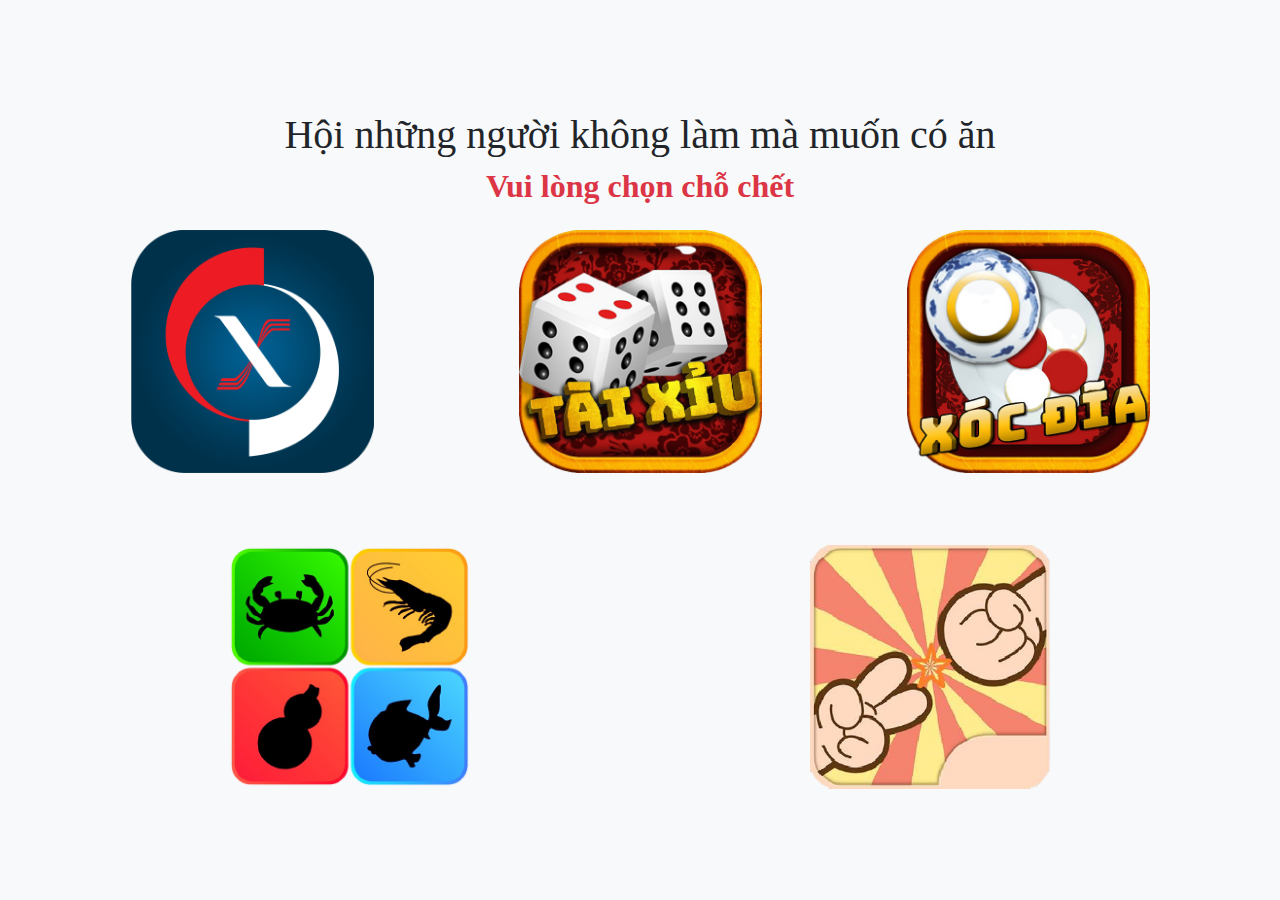
<file: index.html>
<!DOCTYPE html>
<html lang="en">

<head>
    <meta charset="UTF-8">
    <meta name="viewport" content="width=device-width, initial-scale=1.0">
    <title>TheVinh Game</title>
    <link rel="stylesheet" href="./asset/bootstrap-5.1.0-dist/css/bootstrap.min.css">
</head>

<body class="d-flex bg-light" style="height: 100vh;">
    <div class="main m-auto overflow-hidden">
        <div class="container">
            <div class="text-center mb-4">
                <h1 style="font-family: cursive">Hội những người không làm mà muốn có ăn</h1>
                <h2 style="font-family: cursive" class="fw-bold text-danger">Vui lòng chọn chỗ chết</h2>
            </div>
            <div class="row g-5 justify-content-around">
                <div class="col-6 col-sm-4 col-md-3">
                    <a href="./html/xxmb.html">
                        <img class="img-fluid" src="./asset/img/logo_xxmb.png" alt="">
                    </a>
                </div>
                <div class="col-6 col-sm-4 col-md-3">
                    <a href="./html/taixiu.html">
                        <img class="img-fluid" src="./asset/img/logo_taixiu.png" alt="">
                    </a>
                </div>
                <div class="col-6 col-sm-4 col-md-3">
                    <a href="./html/xocdia.html">
                        <img class="img-fluid" src="./asset/img/logo_xocdia.png" alt="">
                    </a>
                </div>
            </div>

            <div class="row g-5 mt-4 justify-content-around">
                <div class="col-6 col-sm-4 col-md-3">
                    <a href="./html/bautom.html">
                        <img class="img-fluid" src="./asset/img/logo_bautom.png" alt="">
                    </a>
                </div>
                <div class="col-6 col-sm-4 col-md-3">
                    <a href="./html/oantuti.html">
                        <img class="img-fluid" src="./asset/img/logo_oantuti.png" alt="">
                    </a>
                </div>
            </div>
        </div>
    </div>


    <script src="./asset/bootstrap-5.1.0-dist/js/bootstrap.min.js"></script>
</body>

</html>
</file>
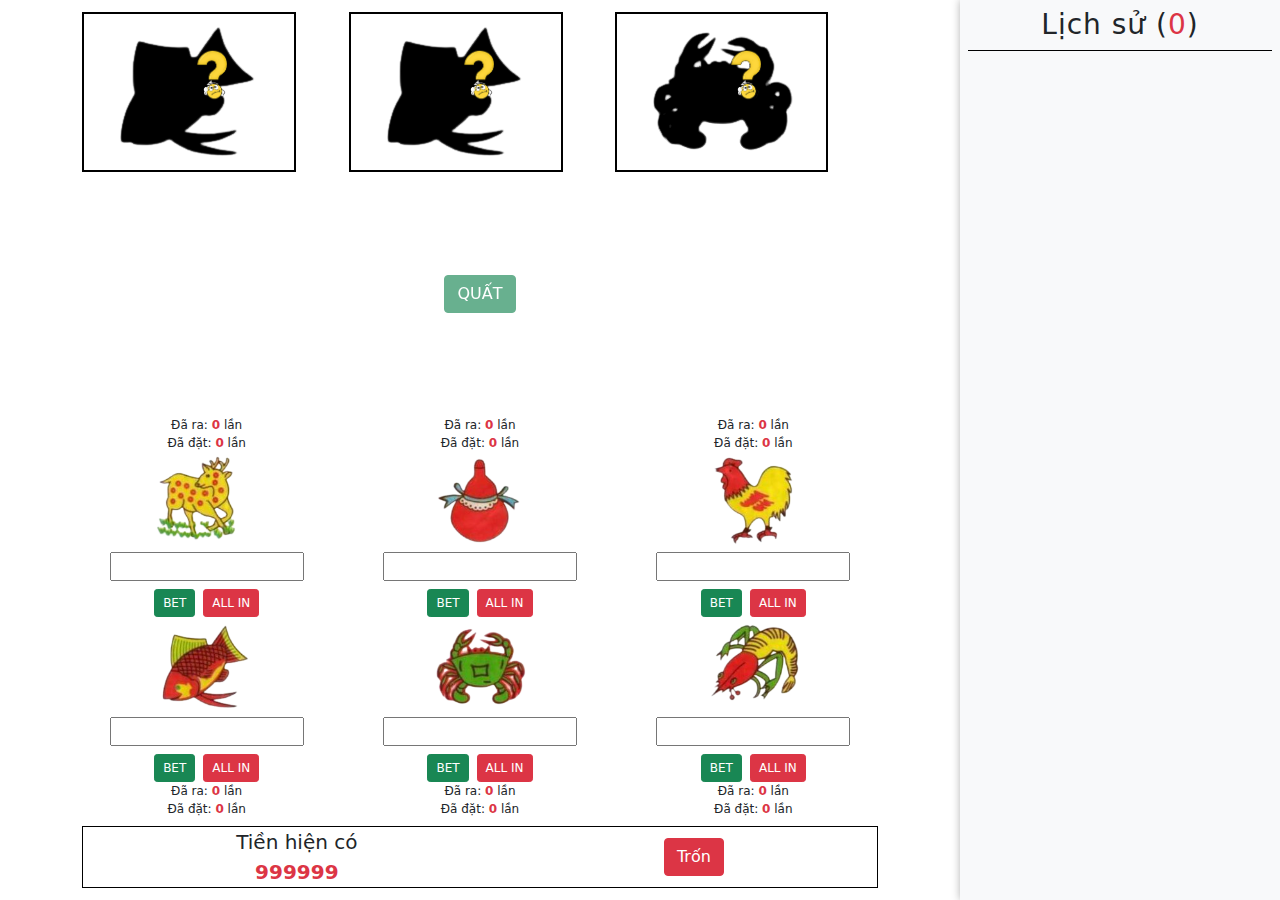
<file: html/bautom.html>
<!DOCTYPE html>
<html lang="en">

<head>
    <meta charset="UTF-8">
    <meta name="viewport" content="width=device-width, initial-scale=1.0">
    <title>Document</title>
    <link rel="stylesheet" href="../asset/bootstrap-5.1.0-dist/css/bootstrap.min.css">
    <link rel="stylesheet" href="../asset/css/bautom/index.css">
</head>

<body>
    <div class="main container-fluid container-lg">
        <div class="dashboard">
            <div class="dashboard-cpt js-cpt-dashboard row g-1">
                <div class="col-4 position-relative text-center">
                    <img src="../asset/img/bautom/huou.png" alt="" class="img-fluid unbrightness">
                    <img src="../asset/img/bautom/dauhoi.png" alt="" class="img-fluid img-temp">
                </div>
                <div class="col-4 position-relative text-center">
                    <img src="../asset/img/bautom/ga.png" alt="" class="img-fluid unbrightness">
                    <img src="../asset/img/bautom/dauhoi.png" alt="" class="img-fluid img-temp">
                </div>
                <div class="col-4 position-relative text-center">
                    <img src="../asset/img/bautom/ca.png" alt="" class="img-fluid unbrightness">
                    <img src="../asset/img/bautom/dauhoi.png" alt="" class="img-fluid img-temp">
                </div>
            </div>
            <div class="text-center position-relative">
                <div class="js-dashboard-nav ">
                    <button class="btn btn-success text-uppercase js-start-button" disabled>Quất</button>
                </div>
                <div class="notify js-notify mt-2 d-none">
                    <span class="js-notify-text">Tạm thời: </span>
                    <span class="js-money-decrease-temp text-danger"></span>
                </div>
            </div>
            <div class="dashboard-user js-dashboard-user">
                <div class="row">
                    <div class="bet-wrapper text-center col-4">
                        <span style="font-size:12px" class="d-block">Đã ra: <span
                                class="text-danger fw-bold js-count-result"></span> lần</span>
                        <span style="font-size:12px" class="d-block">Đã đặt: <span
                                class="text-danger fw-bold js-count-bet"></span> lần</span>
                        <img src="../asset/img/bautom/huou.png" alt="" class="bet-img img-fluid">
                        <div class="js-bet-step-container unbet" value="0">
                            <div class="bet-input-wrapper position-relative">
                                <input type="number" class="bet-input js-bet-input">
                                <ul class="bet-fast-list">
                                    <li data-value="1000000"
                                        class="bet-fast-button js-bet-fast-button text-danger fw-bold">+1000000</li>
                                    <li data-value="500000"
                                        class="bet-fast-button js-bet-fast-button text-danger fw-bold">+500000</li>
                                    <li data-value="100000"
                                        class="bet-fast-button js-bet-fast-button text-danger fw-bold">+100000</li>
                                </ul>
                            </div>
                            <div class="d-flex justify-content-center mt-2 ws-nowrap">
                                <button class="btn btn-success btn-sm bet-button text-uppercase js-bet-button me-2">bet</button>
                                <button class="btn btn-danger btn-sm text-uppercase bet-button js-allin-button">all in</button>
                            </div>

                        </div>
                    </div>
                    <div class="bet-wrapper text-center col-4">
                        <span style="font-size:12px" class="d-block">Đã ra: <span
                                class="text-danger fw-bold js-count-result"></span> lần</span>
                        <span style="font-size:12px" class="d-block">Đã đặt: <span
                                class="text-danger fw-bold js-count-bet"></span> lần</span>
                        <img src="../asset/img/bautom/bau.png" alt="" class="bet-img img-fluid">
                        <div class="js-bet-step-container unbet" value="1">
                            <div class="bet-input-wrapper position-relative">
                                <input type="number" class="bet-input js-bet-input">
                                <ul class="bet-fast-list">
                                    <li data-value="1000000"
                                        class="bet-fast-button js-bet-fast-button text-danger fw-bold">+1000000</li>
                                    <li data-value="500000"
                                        class="bet-fast-button js-bet-fast-button text-danger fw-bold">+500000</li>
                                    <li data-value="100000"
                                        class="bet-fast-button js-bet-fast-button text-danger fw-bold">+100000</li>
                                </ul>
                            </div>
                            <div class="d-flex justify-content-center mt-2 ws-nowrap">
                                <button class="btn btn-success btn-sm bet-button text-uppercase js-bet-button me-2">bet</button>
                                <button class="btn btn-danger btn-sm text-uppercase bet-button js-allin-button">all in</button>
                            </div>

                        </div>
                    </div>
                    <div class="bet-wrapper text-center col-4">
                        <span style="font-size:12px" class="d-block">Đã ra: <span
                                class="text-danger fw-bold js-count-result"></span> lần</span>
                        <span style="font-size:12px" class="d-block">Đã đặt: <span
                                class="text-danger fw-bold js-count-bet"></span> lần</span>
                        <img src="../asset/img/bautom/ga.png" alt="" class="bet-img img-fluid">
                        <div class="js-bet-step-container unbet" value="2">
                            <div class="bet-input-wrapper position-relative">
                                <input type="number" class="bet-input js-bet-input">
                                <ul class="bet-fast-list">
                                    <li data-value="1000000"
                                        class="bet-fast-button js-bet-fast-button text-danger fw-bold">+1000000</li>
                                    <li data-value="500000"
                                        class="bet-fast-button js-bet-fast-button text-danger fw-bold">+500000</li>
                                    <li data-value="100000"
                                        class="bet-fast-button js-bet-fast-button text-danger fw-bold">+100000</li>
                                </ul>
                            </div>
                            <div class="d-flex justify-content-center mt-2 ws-nowrap">
                                <button class="btn btn-success btn-sm bet-button text-uppercase js-bet-button me-2">bet</button>
                                <button class="btn btn-danger btn-sm text-uppercase bet-button js-allin-button">all in</button>
                            </div>

                        </div>
                    </div>
                    <div class="bet-wrapper text-center col-4">
                        <img src="../asset/img/bautom/ca.png" alt="" class="bet-img img-fluid">
                        <div class="js-bet-step-container unbet" value="3">
                            <div class="bet-input-wrapper position-relative">
                                <input type="number" class="bet-input js-bet-input">
                                <ul class="bet-fast-list">
                                    <li data-value="1000000"
                                        class="bet-fast-button js-bet-fast-button text-danger fw-bold">+1000000</li>
                                    <li data-value="500000"
                                        class="bet-fast-button js-bet-fast-button text-danger fw-bold">+500000</li>
                                    <li data-value="100000"
                                        class="bet-fast-button js-bet-fast-button text-danger fw-bold">+100000</li>
                                </ul>
                            </div>
                            <div class="d-flex justify-content-center mt-2 ws-nowrap">
                                <button class="btn btn-success btn-sm bet-button text-uppercase js-bet-button me-2">bet</button>
                                <button class="btn btn-danger btn-sm text-uppercase bet-button js-allin-button">all in</button>
                            </div>

                        </div>
                        <span style="font-size:12px" class="d-block">Đã ra: <span
                                class="text-danger fw-bold js-count-result"></span> lần</span>
                        <span style="font-size:12px" class="d-block">Đã đặt: <span
                                class="text-danger fw-bold js-count-bet"></span> lần</span>
                    </div>
                    <div class="bet-wrapper text-center col-4">
                        <img src="../asset/img/bautom/cua.png" alt="" class="bet-img img-fluid">
                        <div class="js-bet-step-container unbet" value="4">
                            <div class="bet-input-wrapper position-relative">
                                <input type="number" class="bet-input js-bet-input">
                                <ul class="bet-fast-list">
                                    <li data-value="1000000"
                                        class="bet-fast-button js-bet-fast-button text-danger fw-bold">+1000000</li>
                                    <li data-value="500000"
                                        class="bet-fast-button js-bet-fast-button text-danger fw-bold">+500000</li>
                                    <li data-value="100000"
                                        class="bet-fast-button js-bet-fast-button text-danger fw-bold">+100000</li>
                                </ul>
                            </div>
                            <div class="d-flex justify-content-center mt-2 ws-nowrap">
                                <button class="btn btn-success btn-sm bet-button text-uppercase js-bet-button me-2">bet</button>
                                <button class="btn btn-danger btn-sm text-uppercase bet-button js-allin-button">all in</button>
                            </div>

                        </div>
                        <span style="font-size:12px" class="d-block">Đã ra: <span
                                class="text-danger fw-bold js-count-result"></span> lần</span>
                        <span style="font-size:12px" class="d-block">Đã đặt: <span
                                class="text-danger fw-bold js-count-bet"></span> lần</span>
                    </div>
                    <div class="bet-wrapper text-center col-4">
                        <img src="../asset/img/bautom/tom.png" alt="" class="bet-img img-fluid">
                        <div class="js-bet-step-container unbet" value="5">
                            <div class="bet-input-wrapper position-relative">
                                <input type="number" class="bet-input js-bet-input">
                                <ul class="bet-fast-list">
                                    <li data-value="1000000"
                                        class="bet-fast-button js-bet-fast-button text-danger fw-bold">+1000000</li>
                                    <li data-value="500000"
                                        class="bet-fast-button js-bet-fast-button text-danger fw-bold">+500000</li>
                                    <li data-value="100000"
                                        class="bet-fast-button js-bet-fast-button text-danger fw-bold">+100000</li>
                                </ul>
                            </div>
                            <div class="d-flex justify-content-center mt-2 ws-nowrap">
                                <button class="btn btn-success btn-sm bet-button text-uppercase js-bet-button me-2">bet</button>
                                <button class="btn btn-danger btn-sm text-uppercase bet-button js-allin-button">all in</button>
                            </div>

                        </div>
                        <span style="font-size:12px" class="d-block">Đã ra: <span
                                class="text-danger fw-bold js-count-result"></span> lần</span>
                        <span style="font-size:12px" class="d-block">Đã đặt: <span
                                class="text-danger fw-bold js-count-bet"></span> lần</span>
                    </div>
                </div>
                <div class="user-nav mt-2">
                    <span>
                        <span class="user-money-text d-block">Tiền hiện có</span>
                        <span class="user-money js-user-money"></span>
                    </span>
                    <div class="button-group d-flex">
                        <button class="btn btn-success btn-sm d-block me-2 d-lg-none js-history-button">Xem lịch sử</button>
                        <a href="../index.html">
                            <button class="btn btn-danger d-block">Trốn</button>
                        </a>
                    </div>
                </div>
            </div>

        </div>

        <div class="overlay js-history-overlay d-none"></div>
        <div class="history js-history">
            <div class="history-head">
                <h3>Lịch sử (<span class="js-count text-danger">123</span>)</h3>
                <button
                    class="d-block d-lg-none btn btn-close p-3 position-absolute top-0 end-0 js-history-close-button"></button>
            </div>
            <div class="js-history-body">

            </div>
        </div>
    </div>

    <audio class="js-victory-audio" src="../asset/music/chienthang.mp3"></audio>
    <audio class="js-lose-audio" src="../asset/music/thuacuoc2.mp3"></audio>
    <audio class="js-main-audio" src="../asset/music/bautom.mp3"></audio>



    <script src="../asset/bootstrap-5.1.0-dist/js/bootstrap.min.js"></script>
    <script src="../asset/js/bautom.js"></script>
</body>

</html>
</file>
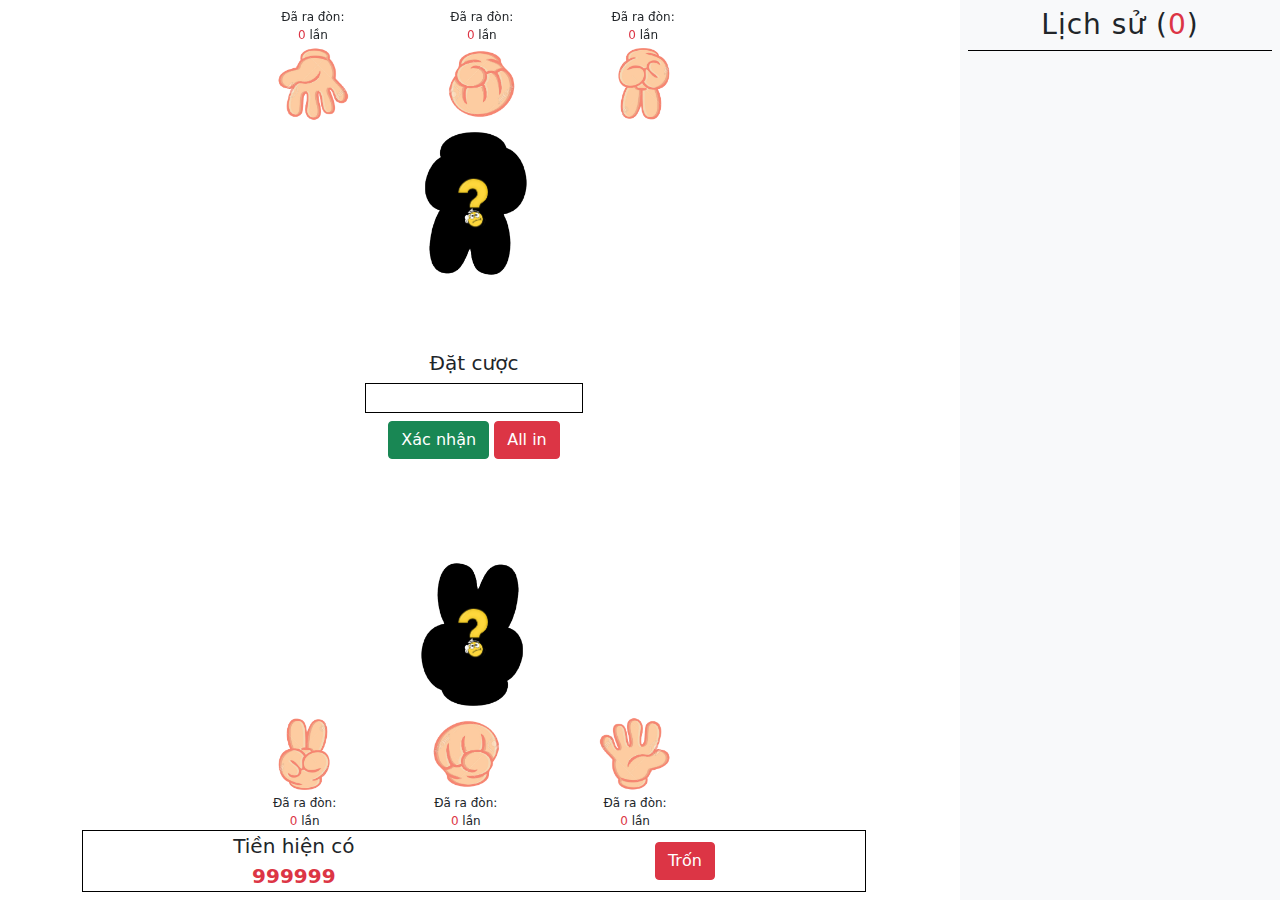
<file: html/oantuti.html>
<!DOCTYPE html>
<html lang="en">

<head>
    <meta charset="UTF-8">
    <meta name="viewport" content="width=device-width, initial-scale=1.0">
    <title>Document</title>
    <link rel="stylesheet" href="../asset/bootstrap-5.1.0-dist/css/bootstrap.min.css">
    <link rel="stylesheet" href="../asset/css/oantuti/index.css">
</head>

<body>
    <div class="main container">
        <div class="dashboard row">
            <div class="menu pt-2 pb-2">
                <div class="menu-cpt">
                    <div class="cpt-selected-container js-cpt-selected-container">
                        <img class="img-fluid img-unselect" src="../asset/img/oantuti/keo.png" alt="">
                        <img class="img-fluid logo-dau-hoi" src="../asset/img/oantuti/dauhoi.png" alt="">
                    </div>
                    <div class="nav-cpt nav-select">
                        <div class="d-flex flex-column text-center">
                            <img class="img-fluid ps-sm-5 pe-sm-5 js-cpt-hand" src="../asset/img/oantuti/keo.png" alt="">
                            <span style="font-size: 12px; transform: rotate(180deg);"><span class="text-danger js-count-cpt-selected">22</span> lần</span>
                            <span style="font-size: 12px; transform: rotate(180deg);">Đã ra đòn:</span>
                        </div>
                        <div class="d-flex flex-column text-center">
                            <img class="img-fluid ps-sm-5 pe-sm-5 js-cpt-hand" src="../asset/img/oantuti/bua.png" alt="">
                            <span style="font-size: 12px; transform: rotate(180deg);"><span class="text-danger js-count-cpt-selected">22</span> lần</span>
                            <span style="font-size: 12px; transform: rotate(180deg);">Đã ra đòn:</span>
                        </div>
                        <div class="d-flex flex-column text-center">
                            <img class="img-fluid ps-sm-5 pe-sm-5 js-cpt-hand" src="../asset/img/oantuti/bao.png" alt="">
                            <span style="font-size: 12px; transform: rotate(180deg);"><span class="text-danger js-count-cpt-selected">22</span> lần</span>
                            <span style="font-size: 12px; transform: rotate(180deg);">Đã ra đòn:</span>
                        </div>
                    </div>
                </div>

                    <div class="user-nav">
                        <span>
                            <span class="user-money-text d-block">Tiền hiện có</span>
                            <span class="user-money js-user-money">1000000</span>
                        </span>
                        <div class="button-group d-flex">
                            <button class="btn btn-success d-block me-2 d-lg-none js-history-button">Xem lịch sử</button>
                            <a href="../index.html">
                                <button class="btn btn-danger d-block">Trốn</button>
                            </a>
                        </div>
                    </div>

                <div class="menu-user">
                    <div class="user-selected-container js-user-selected-container unselect">
                        <img class="img-fluid img-unselect" src="../asset/img/oantuti/keo.png" alt="">
                        <img class="img-fluid logo-dau-hoi" src="../asset/img/oantuti/dauhoi.png" alt="">
                    </div>
                    <div class="nav-user nav-select">
                        <div class="d-flex flex-column text-center">
                            <img class="img-fluid ps-sm-5 pe-sm-5 js-user-hand" src="../asset/img/oantuti/keo.png" alt="">
                            <span style="font-size: 12px;">Đã ra đòn:</span>
                            <span style="font-size: 12px;"><span class="text-danger js-count-user-selected">0</span> lần</span>
                        </div>
                        <div class="d-flex flex-column text-center">
                            <img class="img-fluid ps-sm-5 pe-sm-5 js-user-hand" src="../asset/img/oantuti/bua.png" alt="">
                            <span style="font-size: 12px;">Đã ra đòn:</span>
                            <span style="font-size: 12px;"><span class="text-danger js-count-user-selected">0</span> lần</span>
                        </div>
                        <div class="d-flex flex-column text-center">
                            <img class="img-fluid ps-sm-5 pe-sm-5 js-user-hand" src="../asset/img/oantuti/bao.png" alt="">
                            <span style="font-size: 12px;">Đã ra đòn:</span>
                            <span style="font-size: 12px;"><span class="text-danger js-count-user-selected">0</span> lần</span>
                        </div>
                    </div>
                </div>
            </div>
            <div class="menu-bet js-menu-bet text-center">
                <h5 class="bet-title">Đặt cược</h5>
                <div class="bet-input-wrapper position-relative">
                    <input type="number" class="bet-input js-bet-input">
                    <ul class="bet-fast-list">
                        <li data-value="1000000" class="bet-fast-button js-bet-fast-button text-danger fw-bold">+1000000</li>
                        <li data-value="500000" class="bet-fast-button js-bet-fast-button text-danger fw-bold">+500000</li>
                        <li data-value="100000" class="bet-fast-button js-bet-fast-button text-danger fw-bold">+100000</li>
                    </ul>
                </div>
                <div>
                    <button class="btn btn-success m-auto mt-2 js-bet-confirm-button">Xác nhận</button>
                    <button class="btn btn-danger m-auto mt-2 js-allin-button">All in</button>
                </div>
            </div>
        </div>

        <div class="overlay js-history-overlay d-none"></div>
        <div class="history js-history">
            <div class="history-head">
                <h3>Lịch sử (<span class="js-count text-danger"></span>) </h3>
            </div>
            <div class="history-body">
            </div>
        </div>
    </div>

    <audio class="js-victory-audio" src="../asset/music/chienthang.mp3"></audio>
    <audio class="js-lose-audio" src="../asset/music/thuacuoc.mp3"></audio>

    <script src="../asset/bootstrap-5.1.0-dist/js/bootstrap.min.js"></script>
    <script src="../asset/js/oantuti.js"></script>
</body>

</html>
</file>
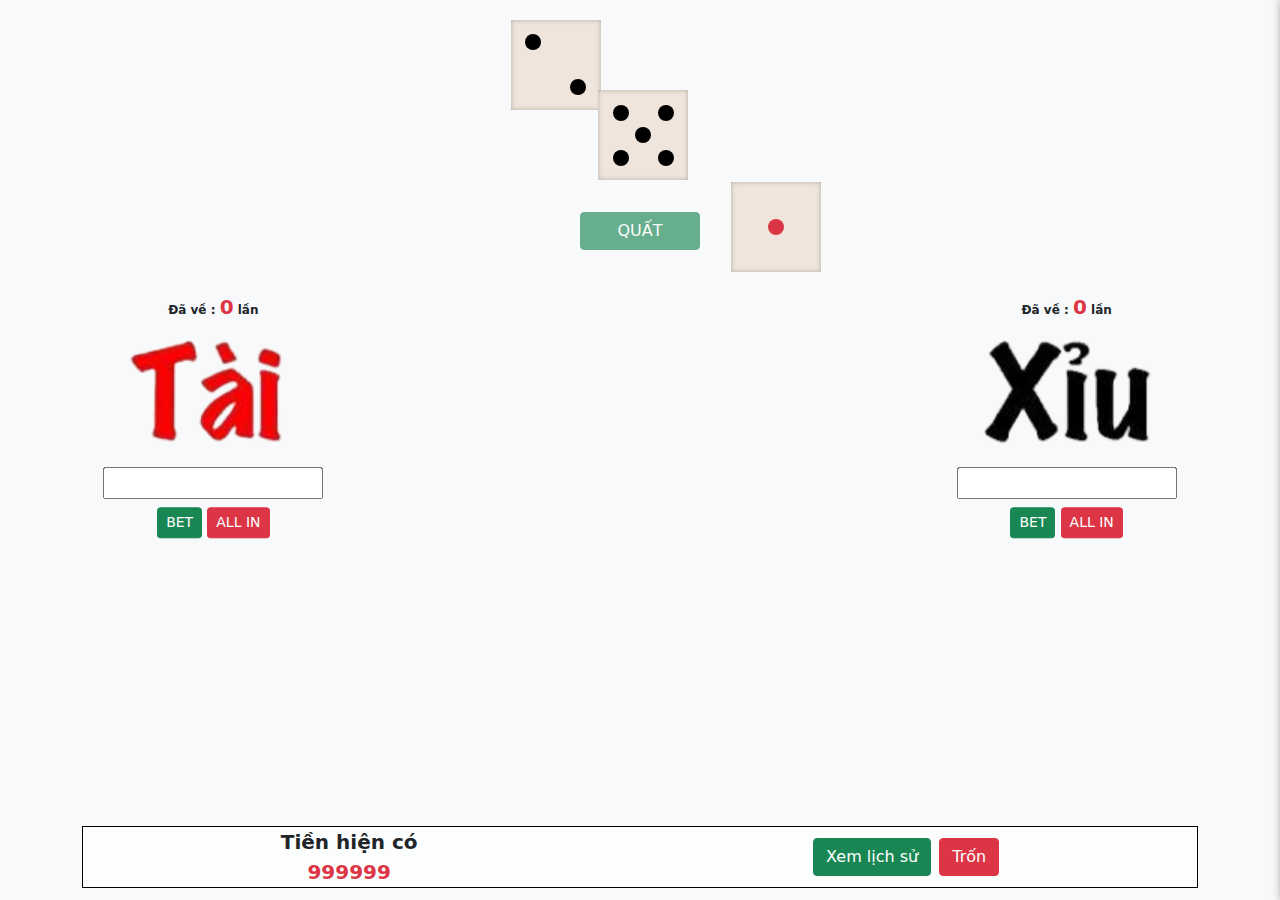
<file: html/taixiu.html>
<!DOCTYPE html>
<html lang="en">

<head>
    <meta charset="UTF-8">
    <meta name="viewport" content="width=device-width, initial-scale=1.0">
    <title>Document</title>
    <link rel="stylesheet" href="../asset/bootstrap-5.1.0-dist/css/bootstrap.min.css">
    <link rel="stylesheet" href="../asset/css/taixiu/index.css">
</head>

<body>
    <div class="main">
        <div class="dashboard">
            <div class="container-lg">
                <div class="text-center position-relative js-result-container row justify-content-center">
                    <div class="col-md-4 position-relative" style="height:200px">
                        <div class="dice" data-side="1">
                                <div class="sides side-1">
                                    <span class="dot dot-1 bg-danger"></span>
                                </div>
                                <div class="sides side-2">
                                    <span class="dot dot-1"></span>
                                    <span class="dot dot-2"></span>
                                </div>
                                <div class="sides side-3">
                                    <span class="dot dot-1"></span>
                                    <span class="dot dot-2"></span>  
                                    <span class="dot dot-3"></span>
                                </div>
                                <div class="sides side-4">
                                    <span class="dot dot-1"></span>
                                    <span class="dot dot-2"></span>  
                                    <span class="dot dot-3"></span>
                                    <span class="dot dot-4"></span>
                                </div>
                                <div class="sides side-5">
                                    <span class="dot dot-1"></span>
                                    <span class="dot dot-2"></span>  
                                    <span class="dot dot-3"></span>
                                    <span class="dot dot-4"></span>
                                    <span class="dot dot-5"></span>
                                </div>
                                <div class="sides side-6">
                                    <span class="dot dot-1 bg-danger"></span>
                                    <span class="dot dot-2 bg-danger"></span>  
                                    <span class="dot dot-3 bg-danger"></span>
                                    <span class="dot dot-4 bg-danger"></span>
                                    <span class="dot dot-5 bg-danger"></span>
                                    <span class="dot dot-6 bg-danger"></span>
                                </div>
                        </div>

                        <div class="dice" data-side="1">
                            <div class="sides side-1">
                                <span class="dot dot-1 bg-danger"></span>
                            </div>
                            <div class="sides side-2">
                                <span class="dot dot-1"></span>
                                <span class="dot dot-2"></span>
                            </div>
                            <div class="sides side-3">
                                <span class="dot dot-1"></span>
                                <span class="dot dot-2"></span>  
                                <span class="dot dot-3"></span>
                            </div>
                            <div class="sides side-4">
                                <span class="dot dot-1"></span>
                                <span class="dot dot-2"></span>  
                                <span class="dot dot-3"></span>
                                <span class="dot dot-4"></span>
                            </div>
                            <div class="sides side-5">
                                <span class="dot dot-1"></span>
                                <span class="dot dot-2"></span>  
                                <span class="dot dot-3"></span>
                                <span class="dot dot-4"></span>
                                <span class="dot dot-5"></span>
                            </div>
                            <div class="sides side-6">
                                <span class="dot dot-1 bg-danger"></span>
                                <span class="dot dot-2 bg-danger"></span>  
                                <span class="dot dot-3 bg-danger"></span>
                                <span class="dot dot-4 bg-danger"></span>
                                <span class="dot dot-5 bg-danger"></span>
                                <span class="dot dot-6 bg-danger"></span>
                            </div>
                        </div>

                        <div class="dice" data-side="1">
                            <div class="sides side-1">
                                <span class="dot dot-1 bg-danger"></span>
                            </div>
                            <div class="sides side-2">
                                <span class="dot dot-1"></span>
                                <span class="dot dot-2"></span>
                            </div>
                            <div class="sides side-3">
                                <span class="dot dot-1"></span>
                                <span class="dot dot-2"></span>  
                                <span class="dot dot-3"></span>
                            </div>
                            <div class="sides side-4">
                                <span class="dot dot-1"></span>
                                <span class="dot dot-2"></span>  
                                <span class="dot dot-3"></span>
                                <span class="dot dot-4"></span>
                            </div>
                            <div class="sides side-5">
                                <span class="dot dot-1"></span>
                                <span class="dot dot-2"></span>  
                                <span class="dot dot-3"></span>
                                <span class="dot dot-4"></span>
                                <span class="dot dot-5"></span>
                            </div>
                            <div class="sides side-6">
                                <span class="dot dot-1 bg-danger"></span>
                                <span class="dot dot-2 bg-danger"></span>  
                                <span class="dot dot-3 bg-danger"></span>
                                <span class="dot dot-4 bg-danger"></span>
                                <span class="dot dot-5 bg-danger"></span>
                                <span class="dot dot-6 bg-danger"></span>
                            </div>
                        </div>
                    </div>
                   <div>
                        <button style="width: 120px" class="btn btn-success js-start-button text-uppercase" disabled>Quất</button>
                   </div>
                </div>
    
                <div class="row bet-nav-container js-bet-nav-container ">
                    <div class="col-4 text-center bet-container">
                        <div>
                            <span class="count-result">Đã về : <span class="fs-l text-danger js-count-result">120</span> lần</span>
                            <img class="bet-img img-fluid" src="../asset/img/taixiu/tai.png" alt="">
                        </div>
                        <div class="js-bet-wrapper unbet" style="transform: translateY(50%)" data-value="1">
                            <div class="bet-input-wrapper position-relative">
                                <input type="number" class="bet-input js-bet-input">
                                <ul class="bet-fast-list">
                                    <li data-value="1000000" class="bet-fast-button js-bet-fast-button text-danger fw-bold">+1000000</li>
                                    <li data-value="500000" class="bet-fast-button js-bet-fast-button text-danger fw-bold">+500000</li>
                                    <li data-value="100000" class="bet-fast-button js-bet-fast-button text-danger fw-bold">+100000</li>
                                </ul>
                            </div>
                            <div>
                                <button class="btn btn-success btn-sm mt-2 text-uppercase js-bet-button">bet</button>
                                <button class="btn btn-danger btn-sm mt-2 text-uppercase js-allin-button">all in</button>
                            </div>
                        </div>
                    </div>
                    <div class="notify js-notify-container col-4 mt-4">
                        
                    </div>
                    <div class="col-4 text-center bet-container">
                        <div>
                            <span class="count-result">Đã về : <span class="fs-l text-danger js-count-result">120</span> lần</span>
                            <img class="bet-img img-fluid" src="../asset/img/taixiu/xiu.png" alt="">
                        </div>
                        <div class="js-bet-wrapper unbet" style="transform: translateY(50%)" data-value="0">
                            <div class="bet-input-wrapper position-relative">
                                <input type="number" class="bet-input js-bet-input">
                                <ul class="bet-fast-list">
                                    <li data-value="1000000" class="bet-fast-button js-bet-fast-button text-danger fw-bold">+1000000</li>
                                    <li data-value="500000" class="bet-fast-button js-bet-fast-button text-danger fw-bold">+500000</li>
                                    <li data-value="100000" class="bet-fast-button js-bet-fast-button text-danger fw-bold">+100000</li>
                                </ul>
                            </div>
                            <div>
                                <button class="btn btn-success btn-sm mt-2 text-uppercase js-bet-button">bet</button>
                                <button class="btn btn-danger btn-sm mt-2 text-uppercase js-allin-button">all in</button>
                            </div>
                        </div>
                    </div>
                </div>
            </div>

            <div class="container">
                <div class="row g-1 g-lg-4 js-sub-history justify-content-center">

                </div>
                <div class="user-nav mt-2">
                    <span>
                        <span class="user-money-text d-block fw-bold">Tiền hiện có</span>
                        <span class="user-money js-user-money"></span>
                    </span>
                    <div class="button-group d-flex">
                        <button class="btn btn-success d-block me-2 js-history-button">Xem lịch sử</button>
                        <a href="../index.html">
                            <button class="btn btn-danger d-block">Trốn</button>
                        </a>
                    </div>
                </div>
            </div>
            
        </div>

        <div class="overlay js-history-overlay d-none"></div>
        <div class="history js-history">
            <div class="history-head">
                <h3>Lịch sử</h3>
                <button class="btn btn-close p-3 position-absolute top-0 end-0 js-history-close-button"></button>
            </div>
            <div class="js-history-body p-2">
                
            </div>
        </div>
    </div>
    <audio class="js-main-audio" src="../asset/music/taixiu.mp3"></audio>
    <audio class="js-victory-audio" src="../asset/music/chienthang.mp3"></audio>
    <audio class="js-lose-audio" src="../asset/music/thuacuoc.mp3"></audio>
    

    <script src="../asset/bootstrap-5.1.0-dist/js/bootstrap.min.js"></script>
    <script src="../asset/js/taixiu.js"></script>

</body>

</html>
</file>
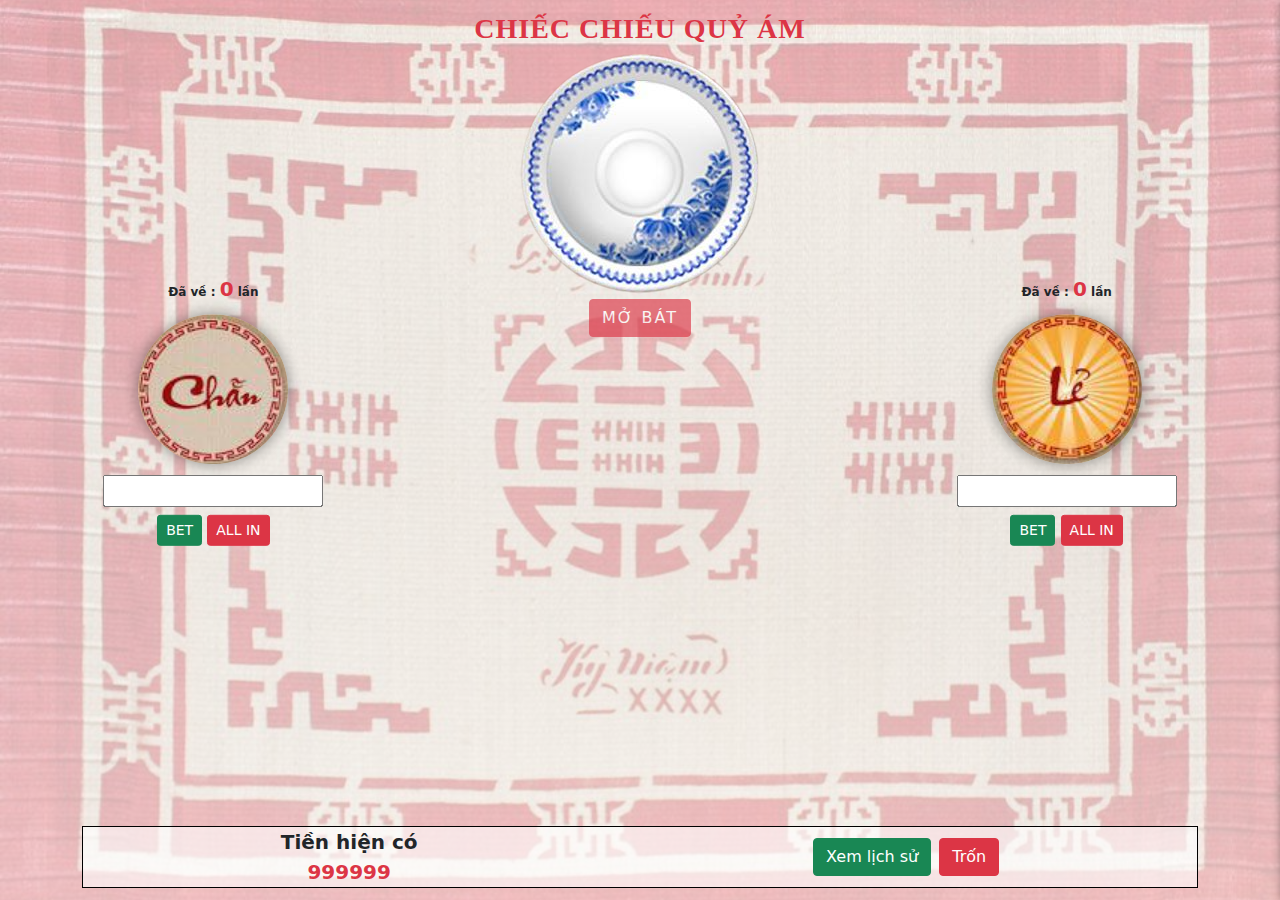
<file: html/xocdia.html>
<!DOCTYPE html>
<html lang="en">

<head>
    <meta charset="UTF-8">
    <meta name="viewport" content="width=device-width, initial-scale=1.0">
    <title>Document</title>
    <link rel="stylesheet" href="../asset/bootstrap-5.1.0-dist/css/bootstrap.min.css">
    <link rel="stylesheet" href="../asset/css/xocdia/index.css">
</head>

<body>
    <div class="main">
        <div class="dashboard">
            <div class="container-lg">
                <h3 class="background-title">Chiếc chiếu quỷ ám</h3>
                <div class="text-center position-relative js-result-container">
                    <img class="img-fluid result-un-start" src="../asset/img/xocdia/chuamo.png" alt="">
                    <button class="btn btn-danger d-block m-auto text-uppercase js-start-button start-button" disabled>mở bát</button>
                </div>
    
                <div class="row bet-nav-container js-bet-nav-container ">
                    <div class="col-4 text-center bet-container">
                        <div>
                            <span class="count-result">Đã về : <span class="fs-l text-danger js-count-result">120</span> lần</span>
                            <img class="bet-img img-fluid" src="../asset/img/xocdia/chan.png" alt="">
                        </div>
                        <div class="js-bet-wrapper unbet" style="transform: translateY(50%)" data-value="0">
                            <div class="bet-input-wrapper position-relative">
                            <input type="number" class="bet-input js-bet-input">
                                <ul class="bet-fast-list">
                                    <li data-value="1000000" class="bet-fast-button js-bet-fast-button text-danger fw-bold">+1000000</li>
                                    <li data-value="500000" class="bet-fast-button js-bet-fast-button text-danger fw-bold">+500000</li>
                                    <li data-value="100000" class="bet-fast-button js-bet-fast-button text-danger fw-bold">+100000</li>
                                </ul>
                            </div>
                            <div>
                                <button class="btn btn-success btn-sm mt-2 text-uppercase js-bet-button">bet</button>
                                <button class="btn btn-danger btn-sm mt-2 text-uppercase js-allin-button">all in</button>
                            </div>
                        </div>
                    </div>
                    <div class="notify js-notify-container col-4 mt-4">
                        
                    </div>
                    <div class="col-4 text-center bet-container">
                        <div>
                            <span class="count-result">Đã về : <span class="fs-l text-danger js-count-result">120</span> lần</span>
                            <img class="bet-img img-fluid" src="../asset/img/xocdia/le.png" alt="">
                        </div>
                        <div class="js-bet-wrapper unbet" style="transform: translateY(50%)" data-value="1">
                            <div class="bet-input-wrapper position-relative">
                                <input type="number" class="bet-input js-bet-input">
                                <ul class="bet-fast-list">
                                    <li data-value="1000000" class="bet-fast-button js-bet-fast-button text-danger fw-bold">+1000000</li>
                                    <li data-value="500000" class="bet-fast-button js-bet-fast-button text-danger fw-bold">+500000</li>
                                    <li data-value="100000" class="bet-fast-button js-bet-fast-button text-danger fw-bold">+100000</li>
                                </ul>
                            </div>
                            <div>
                                <button class="btn btn-success btn-sm mt-2 text-uppercase js-bet-button">bet</button>
                                <button class="btn btn-danger btn-sm mt-2 text-uppercase js-allin-button">all in</button>
                            </div>
                        </div>
                    </div>
                </div>
            </div>

            <div class="container">
                <div class="row g-1 g-lg-4 js-sub-history">

                </div>
                <div class="user-nav mt-2">
                    <span>
                        <span class="user-money-text d-block fw-bold">Tiền hiện có</span>
                        <span class="user-money js-user-money"></span>
                    </span>
                    <div class="button-group d-flex">
                        <button class="btn btn-success d-block me-2 js-history-button">Xem lịch sử</button>
                        <a href="../index.html">
                            <button class="btn btn-danger d-block">Trốn</button>
                        </a>
                    </div>
                </div>
            </div>
            
        </div>

        <div class="overlay js-history-overlay d-none"></div>
        <div class="history js-history">
            <div class="history-head">
                <h3>Lịch sử</h3>
                <button class="btn btn-close p-3 position-absolute top-0 end-0 js-history-close-button"></button>
            </div>
            <div class="js-history-body p-2">
                
            </div>
        </div>
    </div>
    <audio class="js-main-audio" src="../asset/music/dapbat.mp3"></audio>
    <audio class="js-lose-audio" src="../asset/music/thuacuoc2.mp3"></audio>
    <audio class="js-victory-audio" src="../asset/music/chienthang.mp3"></audio>
    

    <script src="../asset/bootstrap-5.1.0-dist/js/bootstrap.min.js"></script>
    <script src="../asset/js/xocdia.js"></script>

</body>

</html>
</file>
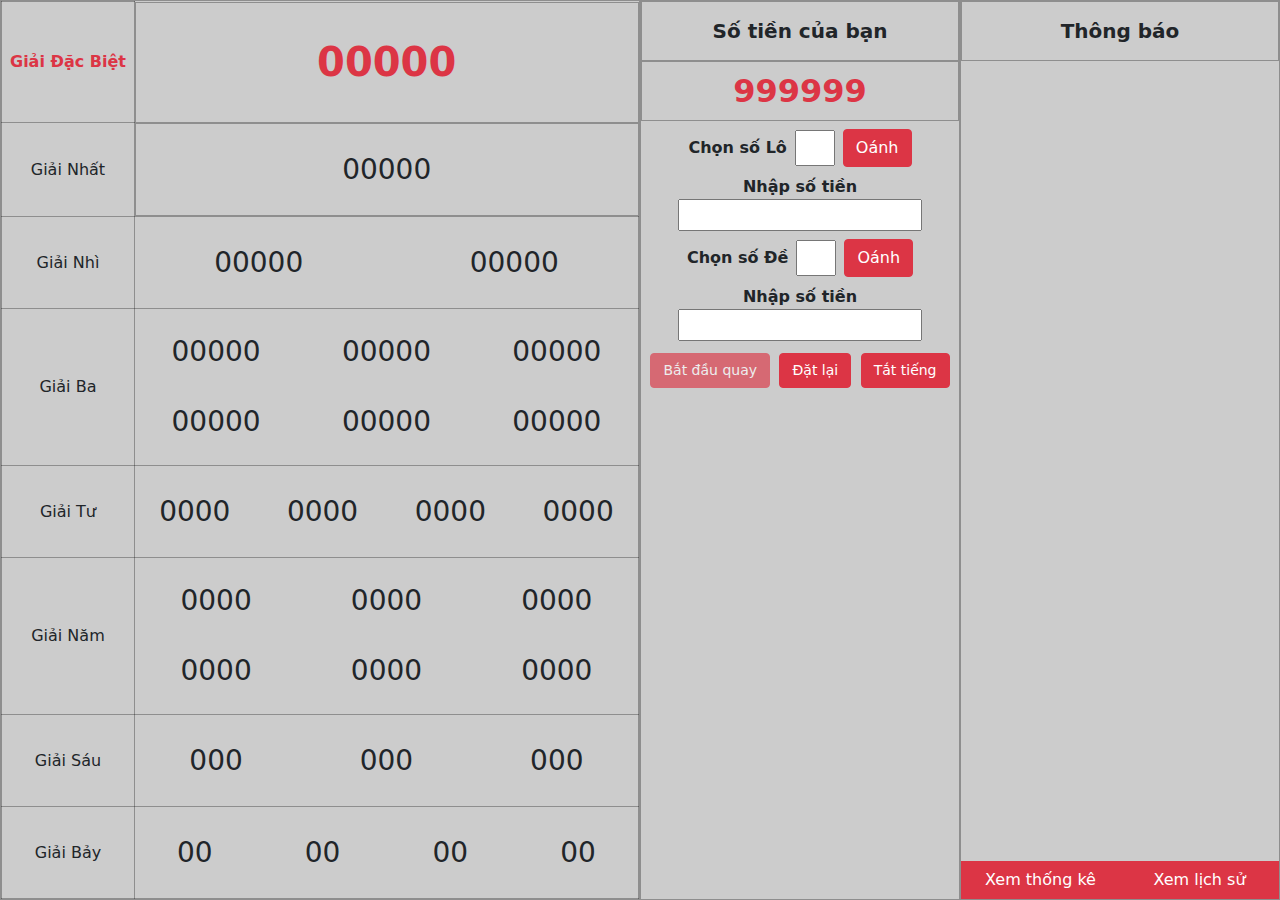
<file: html/xxmb.html>
<!DOCTYPE html>
<html lang="en">

<head>
    <meta charset="UTF-8">
    <meta name="viewport" content="width=device-width, initial-scale=1.0">
    <title>Document</title>
    <link rel="stylesheet" href="../asset/bootstrap-5.1.0-dist/css/bootstrap.min.css">
    <link rel="stylesheet" href="../asset/css/xxmb/xxmb.css">
</head>

<body>
    <div class="main container-fluid pe-0 ps-0">
        <div class="row g-0 h-100">
            <div class="col-lg-6 text-center border-me tab-1">
                <table class="table bang-quay-giai h-100">
                    <thead>
                        <tr>
                            <td class="position-relative">
                                <span class="bqg-label bqg-gdb dkm d-none d-sm-block">giải đặc biệt</span>
                                <span class="bqg-label bqg-gdb dkm d-block d-sm-none">giải ĐB</span>
                                <span class="bqg-label bqg-gdb d-none d-sm-block invisible">giải đặc biệt</span>
                                <span class="bqg-label bqg-gdb d-block d-sm-none invisible">giải ĐB</span>
                            </td>
                            <td class="d-flex h-100">
                                <span class="bqg-kq bqg-gdb m-auto">00000</span>
                            </td>
                        </tr>
                        <tr>
                            <td class="position-relative">
                                <span class="bqg-label dkm d-none d-sm-block">giải nhất</span>
                                <span class="bqg-label dkm d-block d-sm-none">giải 1</span>
                            </td>
                            <td class="d-flex h-100">
                                <span class="bqg-kq m-auto">00000</span>
                            </td>
                        </tr>
                        <tr>
                            <td class="position-relative">
                                <span class="bqg-label dkm d-none d-sm-block">giải nhì</span>
                                <span class="bqg-label dkm d-block d-sm-none">giải 2</span>
                            </td>
                            <td>
                                <div class="row bqg-wrapper">
                                    <span class="bqg-kq col-6">00000</span>
                                    <span class="bqg-kq col-6">00000</span>
                                </div>
                            </td>
                        </tr>
                        <tr>
                            <td class="position-relative">
                                <span class="bqg-label dkm d-none d-sm-block">giải ba</span>
                                <span class="bqg-label dkm d-block d-sm-none">giải 3</span>
                            </td>
                            <td>
                                <div class="row bqg-wrapper">
                                    <span class="bqg-kq col-4">00000</span>
                                    <span class="bqg-kq col-4">00000</span>
                                    <span class="bqg-kq col-4">00000</span>
                                    <span class="bqg-kq col-4">00000</span>
                                    <span class="bqg-kq col-4">00000</span>
                                    <span class="bqg-kq col-4">00000</span>
                                </div>
                            </td>
                        </tr>
                        <tr>
                            <td class="position-relative">
                                <span class="bqg-label dkm d-none d-sm-block">giải tư</span>
                                <span class="bqg-label dkm d-block d-sm-none">giải 4</span>
                            </td>
                            <td>
                                <div class="row bqg-wrapper">
                                    <span class="bqg-kq col-6 col-lg-3">0000</span>
                                    <span class="bqg-kq col-6 col-lg-3">0000</span>
                                    <span class="bqg-kq col-6 col-lg-3">0000</span>
                                    <span class="bqg-kq col-6 col-lg-3">0000</span>
                                </div>
                            </td>
                        </tr>
                        <tr>
                            <td class="position-relative">
                                <span class="bqg-label dkm d-none d-sm-block">giải năm</span>
                                <span class="bqg-label dkm d-block d-sm-none">giải 5</span>
                            </td>
                            <td>
                                <div class="row bqg-wrapper">
                                    <span class="bqg-kq col-4">0000</span>
                                    <span class="bqg-kq col-4">0000</span>
                                    <span class="bqg-kq col-4">0000</span>
                                    <span class="bqg-kq col-4">0000</span>
                                    <span class="bqg-kq col-4">0000</span>
                                    <span class="bqg-kq col-4">0000</span>
                                </div>
                            </td>
                        </tr>
                        <tr>
                            <td class="position-relative">
                                <span class="bqg-label dkm d-none d-sm-block">giải sáu</span>
                                <span class="bqg-label dkm d-block d-sm-none">giải 6</span>
                            </td>
                            <td>
                                <div class="row bqg-wrapper">
                                    <span class="bqg-kq col-4">000</span>
                                    <span class="bqg-kq col-4">000</span>
                                    <span class="bqg-kq col-4">000</span>
                                </div>
                            </td>
                        </tr>
                        <tr>
                            <td class="position-relative">
                                <span class="bqg-label dkm d-none d-sm-block">giải bảy</span>
                                <span class="bqg-label dkm d-block d-sm-none">giải 7</span>
                            </td>
                            <td>
                                <div class="row bqg-wrapper">
                                    <span class="bqg-kq col-3">00</span>
                                    <span class="bqg-kq col-3">00</span>
                                    <span class="bqg-kq col-3">00</span>
                                    <span class="bqg-kq col-3">00</span>
                                </div>
                            </td>
                        </tr>
                    </thead>
                </table>
            </div>
    
            <div class="col-lg-3 border-me tab-2">
                <div class="menu">
                    <div class="menu-user-money">
                        <span>Số tiền của bạn</span>
                    </div>
                    <div class="menu-user-money">
                        <span class="text-danger js-my-money" style="font-size: 32px;"></span>
                    </div>
                    <div class="menu-oanh mt-2">
                        <div class="menu-chon-so">
                            <label for="soLo">Chọn số Lô</label>
                            <input type="number" id="soLo" min="0" max="99" maxlength="2">
                            <button class="btn btn-danger js-lo-confirm-button">Oánh</button>
                        </div>
                        <div class="menu-nhap-tien mt-0 mt-md-2">
                            <label for="tienOanhLo" class="d-block">Nhập số tiền</label>
                            <input type="number" id="tienOanhLo">
                        </div>
                    </div>
                    <div class="menu-oanh mt-2">
                        <div class="menu-chon-so">
                            <label for="soDe">Chọn số Đề</label>
                            <input type="number" id="soDe" min="0" max="99" maxlength="2">
                            <button class="btn btn-danger js-de-confirm-button">Oánh</button>
                        </div>
                        <div class="menu-nhap-tien mt-0 mt-md-2">
                            <label for="tienOanhDe" class="d-block">Nhập số tiền</label>
                            <input type="number" id="tienOanhDe">
                        </div>
                    </div>
                    <div class="menu-button-group">
                        <button class="btn btn-danger js-start-button" disabled>Bắt đầu quay</button>
                        <button class="btn btn-danger js-reset-button">Đặt lại</button>
                        <button class="btn btn-danger js-volumn-button">Tắt tiếng</button>
                    </div>
                    <div class="js-dsldo-container mt-2 text-center d-none">
                        
                    </div>

                    <div class="js-dsddo-container mt-2 text-center d-none">
                        <span class=dsddo-label>
                            Danh sách Đề đã oánh
                        </span>
                        <div class="js-dsddo-list row text-danger justify-content-center">
                           
                        </div>
                    </div>
                    
                </div>
            </div>
    
            <div class="col-lg-3 border-me position-relative tab-3" style="min-height: 200px;">
                <div class="notify">
                    <div class="notify-title">
                        <span>Thông báo</span>
                    </div>
                    <div class="mt-3 js-money-decrease-temp-container d-none">
                        <span class="notify-label js-notify-decrease-temp-text">Tạm thời</span>
                        <span class="notify-number js-notify-decrease-temp-money">0</span>
                    </div>
                    <div class="js-tbtl mt-3 d-none">
                        
                    </div>
                    <div class="js-tbtd mt-3 d-none">

                    </div>

                    <div class="notify-button-group">
                        <button class="btn btn-danger js-btk-button">Xem thống kê</button>
                        <button class="btn btn-danger js-bls-button">Xem lịch sử</button>
                    </div>
                </div>
            </div>
        </div>

        <div class="table-group row g-0 d-none">
            <div class="overlay js-overlay d-none"></div>
            <div class="table-group-1 col-md-6 offset-md-6 d-none position-relative">
                <table class="table" id="bls">
                    <caption class="table-close-button">X</caption>
                    <thead>
                        <tr class="table-head">
                            <th colspan="5">Lịch sử chơi gần đây</th>
                        </tr>
                        <tr class="column-head">
                            <th>#</th>
                            <th>Thời gian</th>
                            <th>Lô đã oánh</th>
                            <th>Đề đã oánh</th>
                            <th>Tiền lãi</th>
                        </tr>
                    </thead>
                    <tbody>
                    </tbody>
                </table>
            </div>
            			
            <div class="table-group-2 col-md-6 d-none">
                <table class="table col-md-6 position-relative" id="btk">
                    <caption class="table-close-button">X</caption>
                    <thead>
                        <tr class="table-head">
                            <th colspan="5">Số lần quay giải: <span class="slqg">10</span></th>
                        </tr>
                        <tr class="column-head">
                            <th>Bộ số</th>
                            <th>Số lần ra Lô</th>
                            <th>Ra liên tiếp</th>
                            <th>Số vòng chưa ra Lô</th>
                            <th>Số lần ra Đề</th>
                        </tr>
                    </thead>
                    <tbody>
                    </tbody>
                </table>
            </div>

            <div class="table-group-3 col-md-3 d-none">
                <table class="table" id="btkrin">
                    <thead>
                        <tr class="table-head">
                            <th colspan="3">Ra ít nhất</th>
                        </tr>
                        <tr class="column-head">
                            <th>#</th>
                            <th>Bộ số</th>
                            <th>Số lần</th>
                        </tr>
                    </thead>
                    <tbody>
                        
                    </tbody>
                </table>
    
                <table class="table" id="btkrnn">
                    <thead>
                        <tr class="table-head">
                            <th colspan="3">Ra nhiều nhất</th>
                        </tr>
                        <tr class="column-head">
                            <th>#</th>
                            <th>Bộ số</th>
                            <th>Số lần</th>
                        </tr>
                    </thead>
                    <tbody>
                        
                    </tbody>
                </table>
    
                <table class="table" id="btklk">
                    <thead>
                        <tr class="table-head">
                            <th colspan="2">Lô khan</th>
                        </tr>
                        <tr class="column-head">
                            <th>Bộ số</th>
                            <th>Số vòng chưa ra</th>
                        </tr>
                    </thead>
                    <tbody>

                    </tbody>
                </table>

                <table class="table" id="btklr">
                    <thead>
                        <tr class="table-head">
                            <th colspan="2">Lô rơi</th>
                        </tr>
                        <tr class="column-head">
                            <th>Ra trên 2 lần liên tiếp</th>
                        </tr>
                    </thead>
                    <tbody>
                        
                    </tbody>
                </table>
            </div>
                
        </div>
    </div>

    

    <audio class="js-audioBackGround" src="../asset/music/Xo-So-Mien-Bac-Nhac-Chuong-V-A-V-A.mp3"></audio>
    <audio class="js-audioWin" src="../asset/music/Tieng-vo-tay-www_tiengdong_com.mp3"></audio>
    <script src="../asset/bootstrap-5.1.0-dist/js/bootstrap.min.js"></script>
    <script src="../asset/js/xxmb.js"></script>

</body>

</html>
</file>
<file: asset/css/bautom/index.css>
input::-webkit-outer-spin-button,
input::-webkit-inner-spin-button {
  -webkit-appearance: none;
  margin: 0;
}

a {
  text-decoration: none;
}

.overlay {
  position: fixed;
  top: 0;
  right: 0;
  left: 0;
  bottom: 0;
  background-color: rgba(0, 0, 0, 0.4);
}

.ws-nowrap {
  white-space: nowrap;
}

body {
  height: 100vh;
  overflow-x: hidden;
  overflow-y: auto;
}

.unbrightness {
  -webkit-filter: brightness(0);
          filter: brightness(0);
}

.dashboard {
  display: -webkit-box;
  display: -ms-flexbox;
  display: flex;
  padding: 12px 0;
  margin-right: 320px;
  position: relative;
  height: 100vh;
  -webkit-box-pack: justify;
      -ms-flex-pack: justify;
          justify-content: space-between;
  -webkit-box-orient: vertical;
  -webkit-box-direction: normal;
      -ms-flex-direction: column;
          flex-direction: column;
}

.dashboard .user-nav {
  -webkit-box-ordinal-group: 2;
      -ms-flex-order: 1;
          order: 1;
  display: -webkit-box;
  display: -ms-flexbox;
  display: flex;
  -ms-flex-pack: distribute;
      justify-content: space-around;
  -webkit-box-align: center;
      -ms-flex-align: center;
          align-items: center;
  border: 1px solid #000;
  text-align: center;
  font-size: 20px;
}

.dashboard .user-nav .user-money {
  font-weight: bold;
  color: var(--bs-red);
}

.dashboard-cpt img {
  border: 2px solid #f1f1f1;
}

.dashboard-cpt .img-temp {
  position: absolute;
  width: 60px;
  top: 40%;
  right: 50%;
  -webkit-transform: translate(50%, -50%);
          transform: translate(50%, -50%);
  border: none;
}

.dashboard-user .bet-button {
  font-size: 12px;
}

.dashboard-user .return-button {
  font-size: 12px;
  display: block;
  margin: auto;
  padding: 4px 8px;
}

.dashboard-user .bet-img {
  height: 100px;
}

.dashboard-user .bet-money {
  color: var(--bs-red);
  font-weight: bold;
  font-size: 18px;
}

.bet-input-wrapper {
  display: inline-block;
}

.bet-input-wrapper .bet-input {
  padding: 2px 8px;
  font-size: 14px;
  width: 100%;
}

.bet-input-wrapper .bet-fast-list {
  position: absolute;
  bottom: 100%;
  left: 50%;
  -webkit-transform: translateX(-50%);
          transform: translateX(-50%);
  list-style: none;
  background: #fff;
  width: 100%;
  padding-left: 0;
  text-align: left;
  margin-bottom: 0;
  display: none;
}

.bet-input-wrapper .bet-fast-button {
  border: 1px solid #767676;
  padding: 4px 12px;
  cursor: pointer;
}

.bet-input-wrapper:hover .bet-fast-list {
  display: block;
}

.notify span {
  font-size: 20px;
  font-weight: bold;
}

.history {
  width: 320px;
  -webkit-transition: all 0.3s linear;
  transition: all 0.3s linear;
  position: absolute;
  top: 0;
  right: 0;
  bottom: 0;
  overflow: auto;
  background-color: var(--bs-light);
  padding: 8px;
  -webkit-box-shadow: 0 0 8px rgba(0, 0, 0, 0.3);
          box-shadow: 0 0 8px rgba(0, 0, 0, 0.3);
}

.history.is-open {
  -webkit-transform: translateX(0);
          transform: translateX(0);
}

.history .history-head {
  text-align: center;
  border-bottom: 1px solid #000;
}

.history .history-head h3 {
  letter-spacing: 1px;
}

.history .history-item {
  display: -webkit-box;
  display: -ms-flexbox;
  display: flex;
  -webkit-box-align: end;
      -ms-flex-align: end;
          align-items: flex-end;
  text-align: center;
}

.history .history-item span {
  font-weight: bold;
}

.history .history-item .history-img {
  width: 40px;
}

.history .history-item .history-result span {
  display: block;
  font-size: 12px;
}

.history .history-item .history-result img {
  width: 100px;
}

/* ------------- Reponsive ------------------ */
@media (max-width: 991px) {
  .history {
    -webkit-transform: translateX(100%);
            transform: translateX(100%);
  }
  .dashboard {
    margin-right: 0;
  }
}

@media (max-width: 575px) {
  .dashboard-user .bet-img {
    height: 80px;
  }
}
/*# sourceMappingURL=index.css.map */
</file>
<file: asset/css/oantuti/index.css>
input::-webkit-outer-spin-button,
input::-webkit-inner-spin-button {
  -webkit-appearance: none;
  margin: 0;
}

body {
  height: 100vh;
  overflow-x: hidden;
  overflow-y: auto;
}

input[type=number] {
  -moz-appearance: textfield;
}

a {
  text-decoration: none;
}

.overlay {
  position: fixed;
  top: 0;
  right: 0;
  left: 0;
  bottom: 0;
  background-color: rgba(0, 0, 0, 0.4);
}

.dashboard {
  margin-right: 320px;
  position: relative;
}

.dashboard .menu-bet {
  position: absolute;
  top: 45%;
  left: 50%;
  -webkit-transform: translate(-50%, -50%);
          transform: translate(-50%, -50%);
}

.dashboard .menu-bet .bet-money {
  color: var(--bs-danger);
  font-size: 28px;
}

.dashboard .menu-bet input {
  border: 1px solid #000;
  padding: 2px 8px;
}

.menu {
  height: 100vh;
  position: relative;
  display: -webkit-box;
  display: -ms-flexbox;
  display: flex;
  -webkit-box-orient: vertical;
  -webkit-box-direction: normal;
      -ms-flex-direction: column;
          flex-direction: column;
  -webkit-box-pack: justify;
      -ms-flex-pack: justify;
          justify-content: space-between;
}

.menu .nav-select {
  display: -webkit-box;
  display: -ms-flexbox;
  display: flex;
  -webkit-box-pack: center;
      -ms-flex-pack: center;
          justify-content: center;
}

.menu .nav-select img {
  height: 80px;
  cursor: pointer;
}

.menu .menu-cpt {
  -webkit-transform: rotate(180deg);
          transform: rotate(180deg);
  -webkit-box-flex: 1;
      -ms-flex: 1;
          flex: 1;
  display: -webkit-box;
  display: -ms-flexbox;
  display: flex;
  -webkit-box-orient: vertical;
  -webkit-box-direction: normal;
      -ms-flex-direction: column;
          flex-direction: column;
  -webkit-box-pack: end;
      -ms-flex-pack: end;
          justify-content: end;
}

.menu .menu-cpt .cpt-selected-container {
  position: relative;
  display: -webkit-box;
  display: -ms-flexbox;
  display: flex;
  -webkit-box-pack: center;
      -ms-flex-pack: center;
          justify-content: center;
}

.menu .menu-cpt .cpt-selected-container img {
  height: 160px;
}

.menu .menu-cpt .cpt-selected-container .img-unselect {
  -webkit-filter: brightness(0);
          filter: brightness(0);
}

.menu .menu-cpt .cpt-selected-container .logo-dau-hoi {
  position: absolute;
  top: 50%;
  left: 50%;
  height: 60px;
  -webkit-transform: translate(-50%, -50%) rotate(180deg);
          transform: translate(-50%, -50%) rotate(180deg);
}

.menu .menu-user {
  -webkit-box-flex: 1;
      -ms-flex: 1;
          flex: 1;
  display: -webkit-box;
  display: -ms-flexbox;
  display: flex;
  -webkit-box-orient: vertical;
  -webkit-box-direction: normal;
      -ms-flex-direction: column;
          flex-direction: column;
  -webkit-box-pack: end;
      -ms-flex-pack: end;
          justify-content: end;
}

.menu .menu-user .user-selected-container {
  position: relative;
  display: -webkit-box;
  display: -ms-flexbox;
  display: flex;
  -webkit-box-pack: center;
      -ms-flex-pack: center;
          justify-content: center;
}

.menu .menu-user .user-selected-container img {
  height: 160px;
}

.menu .menu-user .user-selected-container .img-unselect {
  -webkit-filter: brightness(0);
          filter: brightness(0);
}

.menu .menu-user .user-selected-container .logo-dau-hoi {
  position: absolute;
  top: 50%;
  left: 50%;
  height: 60px;
  -webkit-transform: translate(-50%, -50%);
          transform: translate(-50%, -50%);
}

.menu .menu-user .nav-user img.selected {
  border: 2px solid var(--bs-red);
}

.menu .user-nav {
  -webkit-box-ordinal-group: 2;
      -ms-flex-order: 1;
          order: 1;
  display: -webkit-box;
  display: -ms-flexbox;
  display: flex;
  -ms-flex-pack: distribute;
      justify-content: space-around;
  -webkit-box-align: center;
      -ms-flex-align: center;
          align-items: center;
  border: 1px solid #000;
  text-align: center;
  font-size: 20px;
}

.menu .user-nav .user-money {
  font-weight: bold;
  color: var(--bs-red);
}

.bet-input-wrapper {
  display: inline-block;
}

.bet-input-wrapper .bet-input {
  padding: 2px 8px;
}

.bet-input-wrapper .bet-fast-list {
  position: absolute;
  bottom: 100%;
  left: 50%;
  -webkit-transform: translateX(-50%);
          transform: translateX(-50%);
  list-style: none;
  background: #fff;
  width: 100%;
  padding-left: 0;
  text-align: left;
  margin-bottom: 0;
  display: none;
}

.bet-input-wrapper .bet-fast-button {
  border: 1px solid #767676;
  padding: 4px 12px;
  cursor: pointer;
}

.bet-input-wrapper:hover .bet-fast-list {
  display: block;
}

.history {
  width: 320px;
  -webkit-transition: all 0.3s linear;
  transition: all 0.3s linear;
  position: absolute;
  top: 0;
  right: 0;
  bottom: 0;
  overflow: auto;
  background-color: var(--bs-light);
  padding: 8px;
}

.history.is-open {
  -webkit-transform: translateX(0);
          transform: translateX(0);
}

.history .history-head {
  text-align: center;
  border-bottom: 1px solid #000;
}

.history .history-head h3 {
  letter-spacing: 1px;
}

.history .history-item {
  display: -webkit-box;
  display: -ms-flexbox;
  display: flex;
  -webkit-box-align: center;
      -ms-flex-align: center;
          align-items: center;
  text-align: center;
}

.history .history-item span {
  font-weight: bold;
}

/* ------------- Reponsive ------------------ */
@media (max-width: 991px) {
  .history {
    -webkit-transform: translateX(100%);
            transform: translateX(100%);
  }
  .dashboard {
    margin-right: 0;
  }
  .menu .nav-select {
    -ms-flex-pack: distribute !important;
        justify-content: space-around !important;
  }
  .menu .nav-select img {
    height: 60px;
  }
}
/*# sourceMappingURL=index.css.map */
</file>
<file: asset/css/taixiu/index.css>
input::-webkit-outer-spin-button,
input::-webkit-inner-spin-button {
  -webkit-appearance: none;
  margin: 0;
}

a {
  text-decoration: none;
}

.overlay {
  position: fixed;
  top: 0;
  right: 0;
  left: 0;
  bottom: 0;
  background-color: rgba(0, 0, 0, 0.4);
}

body {
  height: 100vh;
  overflow-x: hidden;
  overflow-y: auto;
  background-color: var(--bs-light);
}

.shadow-me {
  -webkit-box-shadow: 0 0 10px rgba(0, 0, 0, 0.4);
          box-shadow: 0 0 10px rgba(0, 0, 0, 0.4);
}

.unbrightness {
  -webkit-filter: brightness(0);
          filter: brightness(0);
}

.scale-1-5 {
  -webkit-transform: scale(1.5);
          transform: scale(1.5);
}

.fs-xs {
  font-size: 8px;
}

.fs-s {
  font-size: 12px;
}

.fs-m {
  font-size: 16px;
}

.fs-l {
  font-size: 20px;
}

.dashboard {
  display: -webkit-box;
  display: -ms-flexbox;
  display: flex;
  padding: 12px 0;
  position: relative;
  height: 100vh;
  -webkit-box-pack: justify;
      -ms-flex-pack: justify;
          justify-content: space-between;
  -webkit-box-orient: vertical;
  -webkit-box-direction: normal;
      -ms-flex-direction: column;
          flex-direction: column;
}

.background-title {
  text-align: center;
  text-transform: uppercase;
  letter-spacing: 1px;
  color: var(--bs-danger);
}

.user-nav {
  background-color: rgba(255, 255, 255, 0.6);
  -webkit-box-ordinal-group: 2;
      -ms-flex-order: 1;
          order: 1;
  display: -webkit-box;
  display: -ms-flexbox;
  display: flex;
  -ms-flex-pack: distribute;
      justify-content: space-around;
  -webkit-box-align: center;
      -ms-flex-align: center;
          align-items: center;
  border: 1px solid #000;
  text-align: center;
  font-size: 20px;
}

.user-nav .user-money {
  font-weight: bold;
  color: var(--bs-red);
}

.bet-nav-container {
  position: absolute;
  top: 50%;
  right: 0;
  left: 0;
  -webkit-transform: translateY(-20%);
          transform: translateY(-20%);
  -ms-flex-pack: distribute;
      justify-content: space-around;
  padding: 0 12px;
}

.bet-money {
  color: var(--bs-red);
  font-weight: bold;
  font-size: 20px;
}

.bet-container {
  -webkit-transform: translateY(-50%);
          transform: translateY(-50%);
}

.bet-container .count-result {
  -webkit-transform: translateY(-35px);
          transform: translateY(-35px);
  display: block;
  font-size: 12px;
  font-weight: bold;
}

.result-img {
  -webkit-transform: translateY(-50px) scale(1.5);
          transform: translateY(-50px) scale(1.5);
}

.bet-img {
  -webkit-transform: scale(1.5);
          transform: scale(1.5);
  z-index: -1;
}

.start-button {
  letter-spacing: 2px;
}

.bet-input-wrapper {
  display: inline-block;
}

.bet-input-wrapper .bet-input {
  padding: 2px 8px;
}

.bet-input-wrapper .bet-fast-list {
  position: absolute;
  bottom: 100%;
  left: 50%;
  -webkit-transform: translateX(-50%);
          transform: translateX(-50%);
  list-style: none;
  background: #fff;
  width: 100%;
  padding-left: 0;
  text-align: left;
  margin-bottom: 0;
  display: none;
}

.bet-input-wrapper .bet-fast-button {
  border: 1px solid #767676;
  padding: 4px 12px;
  cursor: pointer;
}

.bet-input-wrapper:hover .bet-fast-list {
  display: block;
}

.notify {
  text-align: center;
}

.notify .notify-title {
  font-weight: bold;
  font-size: 20px;
  display: block;
}

.notify .notify-money-decrease-temp {
  color: var(--bs-red);
  font-weight: bold;
  font-size: 24px;
}

.history {
  width: 320px;
  -webkit-transition: all 0.3s linear;
  transition: all 0.3s linear;
  position: absolute;
  top: 0;
  right: 0;
  bottom: 0;
  overflow: auto;
  -webkit-transform: translateX(100%);
          transform: translateX(100%);
  background-color: var(--bs-light);
  padding: 8px;
  -webkit-box-shadow: 0 0 8px rgba(0, 0, 0, 0.3);
          box-shadow: 0 0 8px rgba(0, 0, 0, 0.3);
}

.history.is-open {
  -webkit-transform: translateX(0);
          transform: translateX(0);
}

.history .history-head {
  text-align: center;
  border-bottom: 1px solid #000;
  position: relative;
}

.history .history-head h3 {
  letter-spacing: 1px;
}

.history .history-item {
  display: -webkit-box;
  display: -ms-flexbox;
  display: flex;
  -webkit-box-align: center;
      -ms-flex-align: center;
          align-items: center;
  text-align: center;
}

.history .history-item span {
  font-weight: bold;
}

.dice {
  width: 90px;
  height: 90px;
  -webkit-transform-style: preserve-3d;
          transform-style: preserve-3d;
  -webkit-transition: -webkit-transform 1.5s ease-out;
  transition: -webkit-transform 1.5s ease-out;
  transition: transform 1.5s ease-out;
  transition: transform 1.5s ease-out, -webkit-transform 1.5s ease-out;
  position: absolute;
  z-index: 100;
}

.dice:hover {
  cursor: pointer;
}

.sides {
  background-color: #EFE5DC;
  display: block;
  position: absolute;
  width: 100%;
  height: 100%;
  -webkit-box-shadow: inset 0 0 5px rgba(0, 0, 0, 0.25);
          box-shadow: inset 0 0 5px rgba(0, 0, 0, 0.25);
}

.dot {
  display: block;
  position: absolute;
  width: 16px;
  height: 16px;
  border-radius: 50%;
  background-color: black;
  -webkit-transform: translate(-50%, -50%);
          transform: translate(-50%, -50%);
}

.side-1 .dot-1 {
  top: 50%;
  left: 50%;
}

.side-2 .dot-1 {
  top: 25%;
  left: 25%;
}

.side-2 .dot-2 {
  top: 75%;
  left: 75%;
}

.side-3 .dot-1 {
  top: 25%;
  left: 25%;
}

.side-3 .dot-2 {
  top: 75%;
  left: 75%;
}

.side-3 .dot-3 {
  top: 50%;
  left: 50%;
}

.side-4 .dot-1 {
  top: 25%;
  left: 25%;
}

.side-4 .dot-2 {
  top: 25%;
  left: 75%;
}

.side-4 .dot-3 {
  top: 75%;
  left: 25%;
}

.side-4 .dot-4 {
  top: 75%;
  left: 75%;
}

.side-5 .dot-1 {
  top: 25%;
  left: 25%;
}

.side-5 .dot-2 {
  top: 25%;
  left: 75%;
}

.side-5 .dot-3 {
  top: 75%;
  left: 25%;
}

.side-5 .dot-4 {
  top: 75%;
  left: 75%;
}

.side-5 .dot-5 {
  top: 50%;
  left: 50%;
}

.side-6 .dot-1 {
  top: 25%;
  left: 25%;
}

.side-6 .dot-2 {
  top: 25%;
  left: 75%;
}

.side-6 .dot-3 {
  top: 75%;
  left: 25%;
}

.side-6 .dot-4 {
  top: 75%;
  left: 75%;
}

.side-6 .dot-5 {
  top: 50%;
  left: 25%;
}

.side-6 .dot-6 {
  top: 50%;
  left: 75%;
}

.dice .side-1 {
  -webkit-transform: translateZ(45px);
          transform: translateZ(45px);
}

.dice .side-2 {
  -webkit-transform: rotateX(-180deg) translateZ(45px);
          transform: rotateX(-180deg) translateZ(45px);
}

.dice .side-3 {
  -webkit-transform: rotateY(90deg) translateZ(45px);
          transform: rotateY(90deg) translateZ(45px);
}

.dice .side-4 {
  -webkit-transform: rotateY(-90deg) translateZ(45px);
          transform: rotateY(-90deg) translateZ(45px);
}

.dice .side-5 {
  -webkit-transform: rotateX(90deg) translateZ(45px);
          transform: rotateX(90deg) translateZ(45px);
}

.dice .side-6 {
  -webkit-transform: rotateX(-90deg) translateZ(45px);
          transform: rotateX(-90deg) translateZ(45px);
}

.dice[data-side="1"] {
  -webkit-transform: rotateX(360deg) rotateY(360deg) rotateZ(720deg);
          transform: rotateX(360deg) rotateY(360deg) rotateZ(720deg);
}

.dice[data-side="2"] {
  -webkit-transform: rotateX(360deg) rotateY(540deg) rotateZ(720deg);
          transform: rotateX(360deg) rotateY(540deg) rotateZ(720deg);
}

.dice[data-side="3"] {
  -webkit-transform: rotateX(360deg) rotateY(630deg) rotateZ(720deg);
          transform: rotateX(360deg) rotateY(630deg) rotateZ(720deg);
}

.dice[data-side="4"] {
  -webkit-transform: rotateX(360deg) rotateY(450deg) rotateZ(720deg);
          transform: rotateX(360deg) rotateY(450deg) rotateZ(720deg);
}

.dice[data-side="5"] {
  -webkit-transform: rotateX(630deg) rotateY(360deg) rotateZ(720deg);
          transform: rotateX(630deg) rotateY(360deg) rotateZ(720deg);
}

.dice[data-side="6"] {
  -webkit-transform: rotateX(450deg) rotateY(360deg) rotateZ(720deg);
          transform: rotateX(450deg) rotateY(360deg) rotateZ(720deg);
}

.dice[data-side="1"].reRoll {
  -webkit-transform: rotateX(0deg) rotateY(0deg) rotateZ(0deg);
          transform: rotateX(0deg) rotateY(0deg) rotateZ(0deg);
}

.dice[data-side="2"].reRoll {
  -webkit-transform: rotateX(0deg) rotateY(180deg) rotateZ(0deg);
          transform: rotateX(0deg) rotateY(180deg) rotateZ(0deg);
}

.dice[data-side="3"].reRoll {
  -webkit-transform: rotateX(0deg) rotateY(270deg) rotateZ(0deg);
          transform: rotateX(0deg) rotateY(270deg) rotateZ(0deg);
}

.dice[data-side="4"].reRoll {
  -webkit-transform: rotateX(0deg) rotateY(90deg) rotateZ(0deg);
          transform: rotateX(0deg) rotateY(90deg) rotateZ(0deg);
}

.dice[data-side="5"].reRoll {
  -webkit-transform: rotateX(270deg) rotateY(0deg) rotateZ(0deg);
          transform: rotateX(270deg) rotateY(0deg) rotateZ(0deg);
}

.dice[data-side="6"].reRoll {
  -webkit-transform: rotateX(90deg) rotateY(0deg) rotateZ(0deg);
          transform: rotateX(90deg) rotateY(0deg) rotateZ(0deg);
}

/* ------------- Reponsive ------------------ */
@media (max-width: 575px) {
  .bet-img {
    width: 60px !important;
  }
  .bet-input {
    width: 100% !important;
  }
  .result-img {
    -webkit-transform: unset !important;
            transform: unset !important;
  }
  .result-un-start {
    -webkit-transform: scale(0.7) !important;
            transform: scale(0.7) !important;
  }
}
/*# sourceMappingURL=index.css.map */
</file>
<file: asset/css/xocdia/index.css>
input::-webkit-outer-spin-button,
input::-webkit-inner-spin-button {
  -webkit-appearance: none;
  margin: 0;
}

a {
  text-decoration: none;
}

.overlay {
  position: fixed;
  top: 0;
  right: 0;
  left: 0;
  bottom: 0;
  background-color: rgba(0, 0, 0, 0.4);
}

body {
  height: 100vh;
  overflow-x: hidden;
  overflow-y: auto;
}

.shadow-me {
  -webkit-box-shadow: 0 0 10px rgba(0, 0, 0, 0.4);
          box-shadow: 0 0 10px rgba(0, 0, 0, 0.4);
}

.unbrightness {
  -webkit-filter: brightness(0);
          filter: brightness(0);
}

.scale-1-5 {
  -webkit-transform: scale(1.5);
          transform: scale(1.5);
}

.fs-xs {
  font-size: 8px;
}

.fs-s {
  font-size: 12px;
}

.fs-m {
  font-size: 16px;
}

.fs-l {
  font-size: 20px;
}

.dashboard {
  background-image: -webkit-gradient(linear, left top, left bottom, from(rgba(255, 255, 255, 0.6)), to(rgba(255, 255, 255, 0.7))), url("/asset/img/xocdia/chieu.jpg");
  background-image: linear-gradient(rgba(255, 255, 255, 0.6), rgba(255, 255, 255, 0.7)), url("/asset/img/xocdia/chieu.jpg");
  background-position: center;
  background-size: cover;
  background-repeat: no-repeat;
  display: -webkit-box;
  display: -ms-flexbox;
  display: flex;
  padding: 12px 0;
  position: relative;
  height: 100vh;
  -webkit-box-pack: justify;
      -ms-flex-pack: justify;
          justify-content: space-between;
  -webkit-box-orient: vertical;
  -webkit-box-direction: normal;
      -ms-flex-direction: column;
          flex-direction: column;
}

.background-title {
  text-align: center;
  text-transform: uppercase;
  letter-spacing: 1px;
  color: var(--bs-danger);
  font-family: cursive;
  font-weight: bold;
}

.user-nav {
  background-color: rgba(255, 255, 255, 0.6);
  -webkit-box-ordinal-group: 2;
      -ms-flex-order: 1;
          order: 1;
  display: -webkit-box;
  display: -ms-flexbox;
  display: flex;
  -ms-flex-pack: distribute;
      justify-content: space-around;
  -webkit-box-align: center;
      -ms-flex-align: center;
          align-items: center;
  border: 1px solid #000;
  text-align: center;
  font-size: 20px;
}

.user-nav .user-money {
  font-weight: bold;
  color: var(--bs-red);
}

.bet-nav-container {
  position: absolute;
  top: 50%;
  right: 0;
  left: 0;
  -webkit-transform: translateY(-20%);
          transform: translateY(-20%);
  -ms-flex-pack: distribute;
      justify-content: space-around;
  padding: 0 12px;
}

.bet-money {
  color: var(--bs-red);
  font-weight: bold;
  font-size: 20px;
}

.bet-container {
  -webkit-transform: translateY(-50%);
          transform: translateY(-50%);
}

.bet-container .count-result {
  -webkit-transform: translateY(-35px);
          transform: translateY(-35px);
  display: block;
  font-size: 12px;
  font-weight: bold;
}

.bet-input-wrapper {
  display: inline-block;
}

.bet-input-wrapper:hover .bet-fast-list {
  display: block;
}

.bet-input {
  padding: 2px 8px;
}

.bet-fast-list {
  position: absolute;
  bottom: 100%;
  left: 50%;
  -webkit-transform: translateX(-50%);
          transform: translateX(-50%);
  list-style: none;
  background: #fff;
  width: 100%;
  padding-left: 0;
  text-align: left;
  margin-bottom: 0;
  display: none;
}

.bet-fast-button {
  border: 1px solid #767676;
  padding: 4px 12px;
  cursor: pointer;
}

.result-img {
  -webkit-transform: translateY(-50px) scale(1.5);
          transform: translateY(-50px) scale(1.5);
}

.bet-img {
  -webkit-transform: scale(1.5);
          transform: scale(1.5);
  border-radius: 50%;
  -webkit-box-shadow: 0 0 10px rgba(0, 0, 0, 0.4);
          box-shadow: 0 0 10px rgba(0, 0, 0, 0.4);
}

.start-button {
  letter-spacing: 2px;
}

.notify {
  text-align: center;
}

.notify .notify-title {
  font-weight: bold;
  font-size: 20px;
  display: block;
}

.notify .notify-money-decrease-temp {
  color: var(--bs-red);
  font-weight: bold;
  font-size: 24px;
}

.history {
  width: 320px;
  -webkit-transition: all 0.3s linear;
  transition: all 0.3s linear;
  position: absolute;
  top: 0;
  right: 0;
  bottom: 0;
  overflow: auto;
  -webkit-transform: translateX(100%);
          transform: translateX(100%);
  background-color: var(--bs-light);
  padding: 8px;
  -webkit-box-shadow: 0 0 8px rgba(0, 0, 0, 0.3);
          box-shadow: 0 0 8px rgba(0, 0, 0, 0.3);
}

.history.is-open {
  -webkit-transform: translateX(0);
          transform: translateX(0);
}

.history .history-head {
  text-align: center;
  border-bottom: 1px solid #000;
  position: relative;
}

.history .history-head h3 {
  letter-spacing: 1px;
}

.history .history-item {
  display: -webkit-box;
  display: -ms-flexbox;
  display: flex;
  -webkit-box-align: center;
      -ms-flex-align: center;
          align-items: center;
  text-align: center;
}

.history .history-item span {
  font-weight: bold;
}

/* ------------- Reponsive ------------------ */
@media (max-width: 575px) {
  .bet-img {
    width: 60px;
  }
  .bet-input {
    width: 100%;
  }
  .result-img {
    -webkit-transform: unset;
            transform: unset;
  }
  .result-un-start {
    -webkit-transform: scale(0.7);
            transform: scale(0.7);
  }
}
/*# sourceMappingURL=index.css.map */
</file>
<file: asset/css/xxmb/xxmb.css>
html {
  font-family: Arial, Helvetica, sans-serif;
}

body {
  color: var(--bs-dark);
  background-color: #ccc;
}

input::-webkit-outer-spin-button,
input::-webkit-inner-spin-button {
  -webkit-appearance: none;
  margin: 0;
}

input[type=number] {
  -moz-appearance: textfield;
}

table {
  margin-bottom: 0 !important;
}

.border-me {
  border: 1px solid rgba(0, 0, 0, 0.3);
}

a {
  text-decoration: none;
}

.overlay {
  position: fixed;
  top: 0;
  right: 0;
  left: 0;
  bottom: 0;
  background-color: rgba(0, 0, 0, 0.4);
}

.main {
  position: absolute;
  top: 0;
  bottom: 0;
  right: 0;
  left: 0;
}

.bang-quay-giai thead td {
  border: 1px solid rgba(0, 0, 0, 0.3);
}

.bang-quay-giai .bqg-wrapper {
  height: 100%;
}

.bqg-label {
  margin: auto;
  text-transform: capitalize;
  white-space: nowrap;
  font-weight: 500;
}

.bqg-label.dkm {
  position: absolute;
  left: 50%;
  top: 50%;
  -webkit-transform: translate(-50%, -50%);
          transform: translate(-50%, -50%);
  white-space: nowrap;
}

.bqg-label.bqg-gdb {
  color: var(--bs-red);
  font-weight: bold;
}

.bqg-kq {
  font-size: 28px;
  font-weight: 500;
  display: -webkit-box;
  display: -ms-flexbox;
  display: flex;
  -webkit-box-pack: center;
      -ms-flex-pack: center;
          justify-content: center;
  -webkit-box-align: center;
      -ms-flex-align: center;
          align-items: center;
}

.bqg-kq.bqg-gdb {
  font-size: 40px;
  color: var(--bs-red);
  font-weight: bold;
}

.menu label {
  font-weight: bold;
}

.menu span {
  font-weight: bold;
}

.menu input {
  padding: 2px 8px;
  font-weight: bold;
  color: var(--bs-red);
}

.menu-user-money {
  border: 1px solid rgba(0, 0, 0, 0.3);
  display: -webkit-box;
  display: -ms-flexbox;
  display: flex;
  height: 60px;
}

.menu-user-money span {
  margin: auto;
  font-size: 20px;
  font-weight: bold;
}

.menu-chon-so {
  display: -webkit-box;
  display: -ms-flexbox;
  display: flex;
  -webkit-box-align: center;
      -ms-flex-align: center;
          align-items: center;
  -webkit-box-pack: center;
      -ms-flex-pack: center;
          justify-content: center;
}

.menu-chon-so input {
  width: 40px;
  padding: 4px;
  margin: 0 8px;
}

.menu-nhap-tien {
  text-align: center;
}

.menu-button-group {
  margin-top: 12px;
  display: -webkit-box;
  display: -ms-flexbox;
  display: flex;
  -webkit-box-align: center;
      -ms-flex-align: center;
          align-items: center;
  -webkit-box-pack: space-evenly;
      -ms-flex-pack: space-evenly;
          justify-content: space-evenly;
}

.menu-button-group button {
  font-size: 14px;
}

.notify {
  text-align: center;
}

.notify span {
  display: block;
  padding: 4px 0;
}

.notify .notify-title {
  border: 1px solid rgba(0, 0, 0, 0.3);
  display: -webkit-box;
  display: -ms-flexbox;
  display: flex;
  height: 60px;
}

.notify .notify-title span {
  margin: auto;
  font-size: 20px;
  font-weight: bold;
}

.notify .notify-label {
  font-size: 18px;
  font-weight: bold;
}

.notify .notify-number {
  font-size: 24px;
  color: red;
  font-weight: bold;
}

.notify .tbtd-ds-de {
  font-size: 18px !important;
}

.notify .tbtl-ds-lo {
  font-size: 18px !important;
}

.notify .notify-button-group {
  position: absolute;
  bottom: 0;
  left: 0;
  right: 0;
  display: -webkit-box;
  display: -ms-flexbox;
  display: flex;
}

.notify .notify-button-group button {
  -webkit-box-flex: 1;
      -ms-flex: 1;
          flex: 1;
  border-radius: 0;
}

.table-group {
  position: fixed;
  top: 0;
  right: 0;
  left: 0;
  z-index: 100;
}

.table-group table {
  background-color: #ccc;
}

.table-group tr th, .table-group tr td {
  border: 1px solid rgba(0, 0, 0, 0.3);
  text-align: center;
  font-weight: bold;
}

.table-group .column-head {
  background-color: var(--bs-red);
  color: var(--bs-light);
}

#bls {
  margin-left: auto;
  height: 100vh;
}

#btk {
  height: 100vh;
  overflow: auto;
}

div[class^='table-group'] {
  overflow: auto;
  height: 100vh;
  -webkit-animation: fadeIn 0.3s linear;
          animation: fadeIn 0.3s linear;
  z-index: 1;
}

.table-head {
  background-color: var(--bs-dark);
  color: var(--bs-light);
  text-align: center;
  font-size: 20px;
}

.table-close-button {
  position: absolute;
  font-weight: bold;
  font-size: 20px;
  right: 0;
  top: 0;
  background: #fff;
  width: 44px;
  text-align: center;
  cursor: pointer;
}

@-webkit-keyframes fadeIn {
  from {
    opacity: 0;
  }
  to {
    opacity: 1;
  }
}

@keyframes fadeIn {
  from {
    opacity: 0;
  }
  to {
    opacity: 1;
  }
}

/* ------------- Reponsive ------------------ */
@media (max-width: 991px) {
  .main {
    position: relative;
    overflow: hidden;
  }
  .tab-1 {
    -webkit-box-ordinal-group: 4;
        -ms-flex-order: 3;
            order: 3;
  }
  .tab-2 {
    -webkit-box-ordinal-group: 2;
        -ms-flex-order: 1;
            order: 1;
  }
  .tab-3 {
    -webkit-box-ordinal-group: 3;
        -ms-flex-order: 2;
            order: 2;
  }
  .menu-button-group {
    -webkit-box-pack: center;
        -ms-flex-pack: center;
            justify-content: center;
    margin-bottom: 12px;
  }
  .menu-button-group button {
    margin: 0 8px;
  }
}
/*# sourceMappingURL=xxmb.css.map */
</file>
